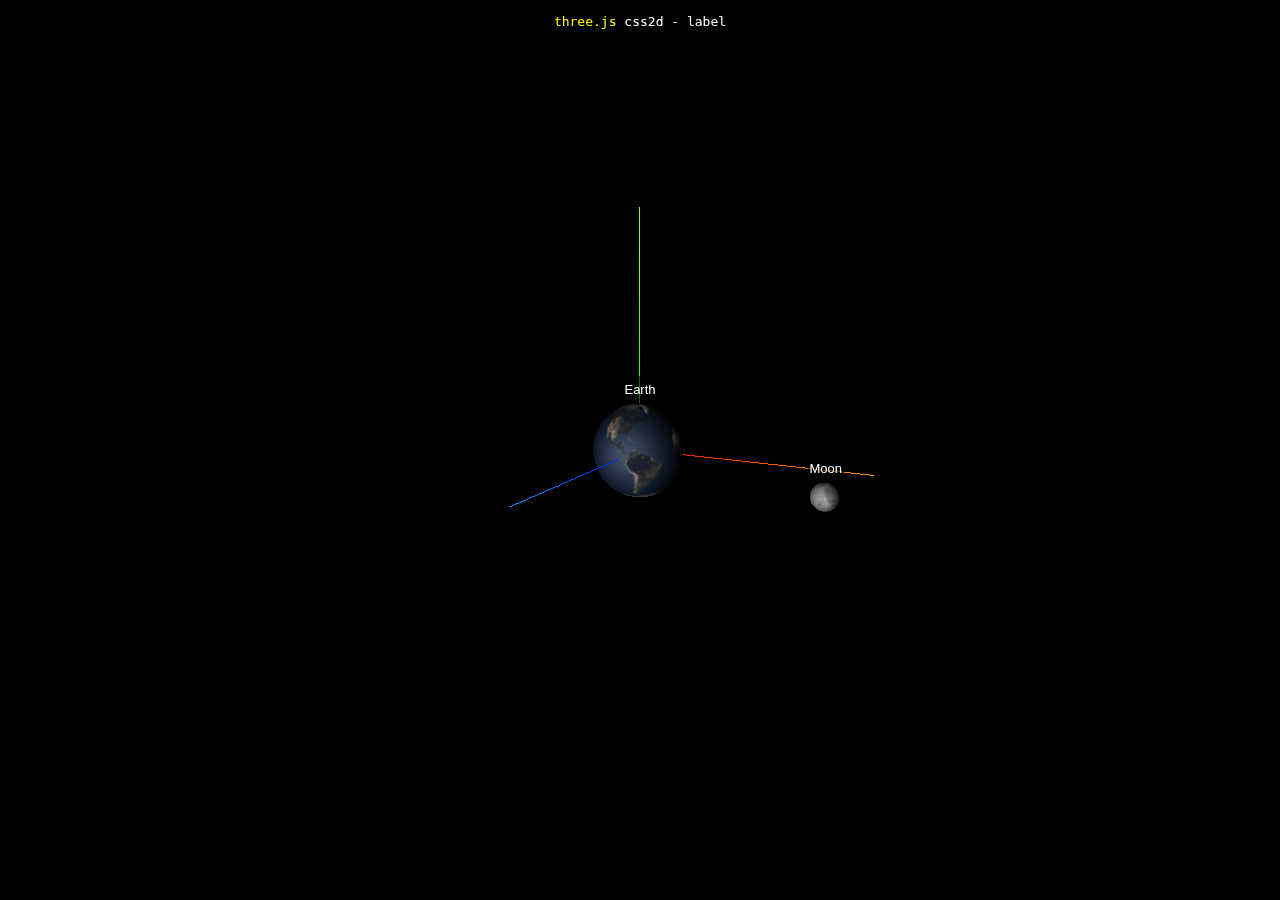
<file: home_server/temp_app/static/moduleLibs/examples/css2d_label.html>
<!DOCTYPE html>
<html>
	<head>
		<meta charset="utf-8">
		<meta name="viewport" content="width=device-width, user-scalable=no, minimum-scale=1.0, maximum-scale=1.0">
		<title>three.js css2d - label</title>
		<link type="text/css" rel="stylesheet" href="main.css">
		<style>
			.label {
				color: #FFF;
				font-family: sans-serif;
				padding: 2px;
				background: rgba( 0, 0, 0, .6 );
			}
		</style>
	</head>
	<body>
		<div id="info"><a href="https://threejs.org" target="_blank" rel="noopener">three.js</a> css2d - label</div>

		<script type="module">

			import * as THREE from '../build/three.module.js';

			import { OrbitControls } from './jsm/controls/OrbitControls.js';
			import { CSS2DRenderer, CSS2DObject } from './jsm/renderers/CSS2DRenderer.js';

			let camera, scene, renderer, labelRenderer;

			const clock = new THREE.Clock();
			const textureLoader = new THREE.TextureLoader();

			let moon;

			init();
			animate();

			function init() {

				const EARTH_RADIUS = 1;
				const MOON_RADIUS = 0.27;

				camera = new THREE.PerspectiveCamera( 45, window.innerWidth / window.innerHeight, 0.1, 200 );
				camera.position.set( 10, 5, 20 );

				scene = new THREE.Scene();

				const dirLight = new THREE.DirectionalLight( 0xffffff );
				dirLight.position.set( 0, 0, 1 );
				scene.add( dirLight );

				const axesHelper = new THREE.AxesHelper( 5 );
				scene.add( axesHelper );

				//

				const earthGeometry = new THREE.SphereGeometry( EARTH_RADIUS, 16, 16 );
				const earthMaterial = new THREE.MeshPhongMaterial( {
					specular: 0x333333,
					shininess: 5,
					map: textureLoader.load( 'textures/planets/earth_atmos_2048.jpg' ),
					specularMap: textureLoader.load( 'textures/planets/earth_specular_2048.jpg' ),
					normalMap: textureLoader.load( 'textures/planets/earth_normal_2048.jpg' ),
					normalScale: new THREE.Vector2( 0.85, 0.85 )
				} );
				const earth = new THREE.Mesh( earthGeometry, earthMaterial );
				scene.add( earth );

				const moonGeometry = new THREE.SphereGeometry( MOON_RADIUS, 16, 16 );
				const moonMaterial = new THREE.MeshPhongMaterial( {
					shininess: 5,
					map: textureLoader.load( 'textures/planets/moon_1024.jpg' )
				} );
				moon = new THREE.Mesh( moonGeometry, moonMaterial );
				scene.add( moon );

				//

				const earthDiv = document.createElement( 'div' );
				earthDiv.className = 'label';
				earthDiv.textContent = 'Earth';
				earthDiv.style.marginTop = '-1em';
				const earthLabel = new CSS2DObject( earthDiv );
				earthLabel.position.set( 0, EARTH_RADIUS, 0 );
				earth.add( earthLabel );

				const moonDiv = document.createElement( 'div' );
				moonDiv.className = 'label';
				moonDiv.textContent = 'Moon';
				moonDiv.style.marginTop = '-1em';
				const moonLabel = new CSS2DObject( moonDiv );
				moonLabel.position.set( 0, MOON_RADIUS, 0 );
				moon.add( moonLabel );

				//

				renderer = new THREE.WebGLRenderer();
				renderer.setPixelRatio( window.devicePixelRatio );
				renderer.setSize( window.innerWidth, window.innerHeight );
				document.body.appendChild( renderer.domElement );

				labelRenderer = new CSS2DRenderer();
				labelRenderer.setSize( window.innerWidth, window.innerHeight );
				labelRenderer.domElement.style.position = 'absolute';
				labelRenderer.domElement.style.top = '0px';
				document.body.appendChild( labelRenderer.domElement );

				const controls = new OrbitControls( camera, labelRenderer.domElement );
				controls.minDistance = 5;
				controls.maxDistance = 100;

				//

				window.addEventListener( 'resize', onWindowResize );

			}

			function onWindowResize() {

				camera.aspect = window.innerWidth / window.innerHeight;

				camera.updateProjectionMatrix();

				renderer.setSize( window.innerWidth, window.innerHeight );

				labelRenderer.setSize( window.innerWidth, window.innerHeight );

			}


			function animate() {

				requestAnimationFrame( animate );

				const elapsed = clock.getElapsedTime();

				moon.position.set( Math.sin( elapsed ) * 5, 0, Math.cos( elapsed ) * 5 );

				renderer.render( scene, camera );
				labelRenderer.render( scene, camera );

			}

		</script>
	</body>
</html>
</file>
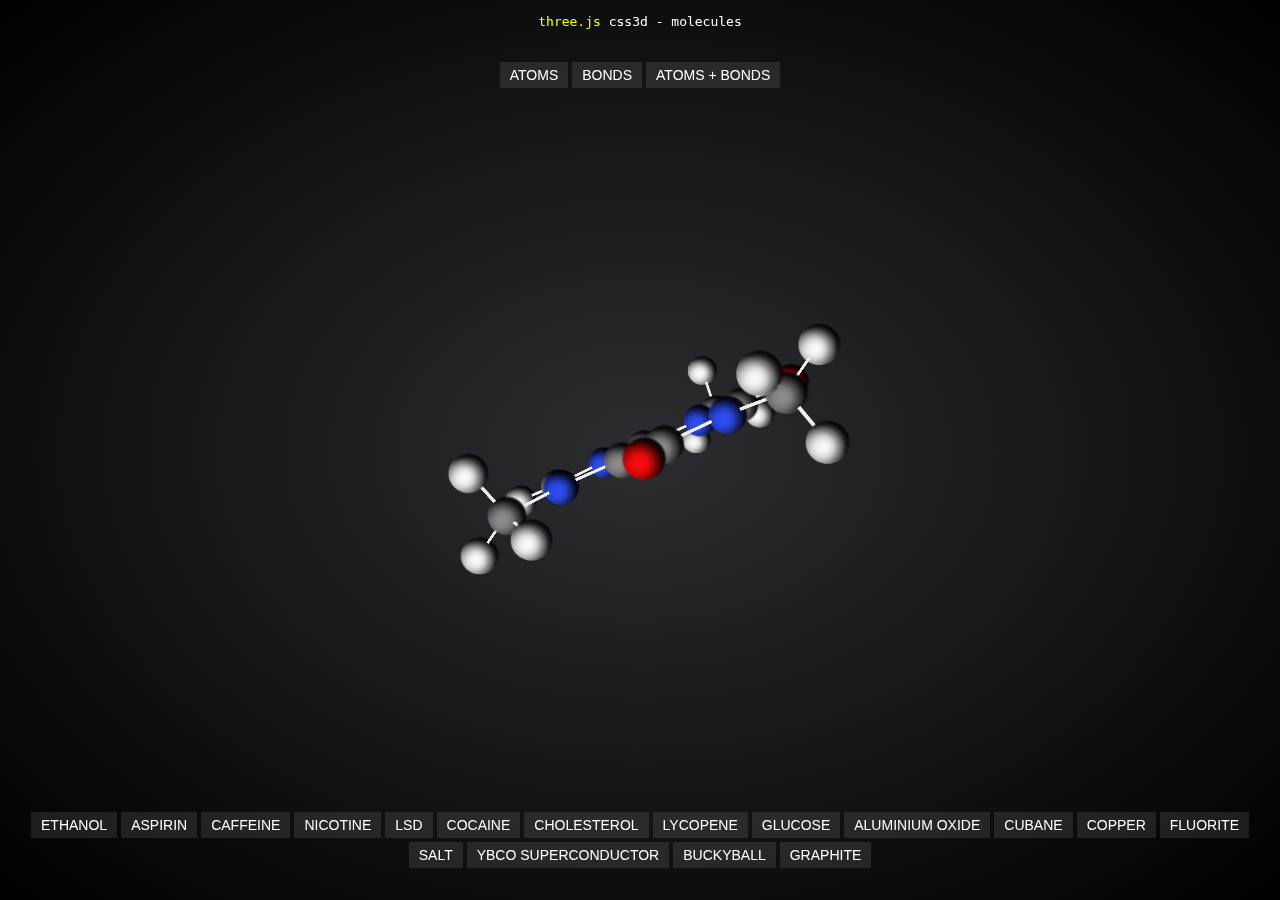
<file: home_server/temp_app/static/moduleLibs/examples/css3d_molecules.html>
<!DOCTYPE html>
<html>
	<head>
		<title>three.js css3d - molecules</title>
		<meta charset="utf-8">
		<meta name="viewport" content="width=device-width, user-scalable=no, minimum-scale=1.0, maximum-scale=1.0">
		<link type="text/css" rel="stylesheet" href="main.css">
		<style>
			body {
				background-color: #050505;
				background: radial-gradient(ellipse at center,  rgba(43,45,48,1) 0%,rgba(0,0,0,1) 100%);
			}

			#topmenu {
				position: absolute;
				top: 50px;
				width: 100%;
				padding: 10px;
				box-sizing: border-box;
				text-align: center;
			}

			#menu {
				position: absolute;
				bottom: 20px;
				width: 100%;
				padding: 10px;
				box-sizing: border-box;
				text-align: center;
			}

			button {
				color: rgb(255,255,255);
				background: rgb(255,255,255,0.1);
				border: 0px;
				padding: 5px 10px;
				margin: 2px;
				font-size: 14px;
				cursor: pointer;
			}

				button:hover {
					background-color: rgba(0,255,255,0.5);
				}

				button:active {
					color: #000000;
					background-color: rgba(0,255,255,1);
				}

			.bond {
				width: 5px;
				height: 10px;
				background: #eee;
				display: block;
			}
		</style>
	</head>
	<body>
		<div id="container"></div>
		<div id="info"><a href="https://threejs.org" target="_blank" rel="noopener">three.js</a> css3d - molecules</div>
		<div id="topmenu">
			<button id="b_a">Atoms</button><button id="b_b">Bonds</button><button id="b_ab">Atoms + Bonds</button>
		</div>
		<div id="menu"></div>

		<script type="module">

			import * as THREE from '../build/three.module.js';

			import { TrackballControls } from './jsm/controls/TrackballControls.js';
			import { PDBLoader } from './jsm/loaders/PDBLoader.js';
			import { CSS3DRenderer, CSS3DObject, CSS3DSprite } from './jsm/renderers/CSS3DRenderer.js';

			let camera, scene, renderer;
			let controls;
			let root;

			const objects = [];
			const tmpVec1 = new THREE.Vector3();
			const tmpVec2 = new THREE.Vector3();
			const tmpVec3 = new THREE.Vector3();
			const tmpVec4 = new THREE.Vector3();
			const offset = new THREE.Vector3();

			let visualizationType = 2;

			const MOLECULES = {
				"Ethanol": "ethanol.pdb",
				"Aspirin": "aspirin.pdb",
				"Caffeine": "caffeine.pdb",
				"Nicotine": "nicotine.pdb",
				"LSD": "lsd.pdb",
				"Cocaine": "cocaine.pdb",
				"Cholesterol": "cholesterol.pdb",
				"Lycopene": "lycopene.pdb",
				"Glucose": "glucose.pdb",
				"Aluminium oxide": "Al2O3.pdb",
				"Cubane": "cubane.pdb",
				"Copper": "cu.pdb",
				"Fluorite": "caf2.pdb",
				"Salt": "nacl.pdb",
				"YBCO superconductor": "ybco.pdb",
				"Buckyball": "buckyball.pdb",
				//"Diamond": "diamond.pdb",
				"Graphite": "graphite.pdb"
			};

			const loader = new PDBLoader();
			const colorSpriteMap = {};
			const baseSprite = document.createElement( 'img' );

			const menu = document.getElementById( "menu" );

			init();
			animate();

			function init() {

				camera = new THREE.PerspectiveCamera( 70, window.innerWidth / window.innerHeight, 1, 5000 );
				camera.position.z = 1000;

				scene = new THREE.Scene();

				root = new THREE.Object3D();
				scene.add( root );

				//

				renderer = new CSS3DRenderer();
				renderer.setSize( window.innerWidth, window.innerHeight );
				document.getElementById( 'container' ).appendChild( renderer.domElement );

				//

				controls = new TrackballControls( camera, renderer.domElement );
				controls.rotateSpeed = 0.5;

				//

				baseSprite.onload = function () {

					loadMolecule( "models/pdb/caffeine.pdb" );
					createMenu();

				};

				baseSprite.src = 'textures/sprites/ball.png';

				//

				window.addEventListener( 'resize', onWindowResize );

			}

			//

			function generateButtonCallback( url ) {

				return function () {

					loadMolecule( url );

				};

			}

			function createMenu() {

				for ( const m in MOLECULES ) {

					const button = document.createElement( 'button' );
					button.innerHTML = m;
					menu.appendChild( button );

					const url = "models/pdb/" + MOLECULES[ m ];

					button.addEventListener( 'click', generateButtonCallback( url ) );

				}

				const b_a = document.getElementById( "b_a" );
				const b_b = document.getElementById( "b_b" );
				const b_ab = document.getElementById( "b_ab" );

				b_a.addEventListener( 'click', function () {

					visualizationType = 0;
					showAtoms();

				} );
				b_b.addEventListener( 'click', function () {

					visualizationType = 1;
					showBonds();

				} );
				b_ab.addEventListener( 'click', function () {

					visualizationType = 2;
					showAtomsBonds();

				} );

			}

			//

			function showAtoms() {

				for ( let i = 0; i < objects.length; i ++ ) {

					const object = objects[ i ];

					if ( object instanceof CSS3DSprite ) {

						object.element.style.display = "";
						object.visible = true;

					} else {

						object.element.style.display = "none";
						object.visible = false;

					}

				}

			}

			function showBonds() {

				for ( let i = 0; i < objects.length; i ++ ) {

					const object = objects[ i ];

					if ( object instanceof CSS3DSprite ) {

						object.element.style.display = "none";
						object.visible = false;

					} else {

						object.element.style.display = "";
						object.element.style.height = object.userData.bondLengthFull;
						object.visible = true;

					}

				}

			}

			function showAtomsBonds() {

				for ( let i = 0; i < objects.length; i ++ ) {

					const object = objects[ i ];

					object.element.style.display = "";
					object.visible = true;

					if ( ! ( object instanceof CSS3DSprite ) ) {

						object.element.style.height = object.userData.bondLengthShort;

					}

				}

			}

			//

			function colorify( ctx, width, height, color ) {

				const r = color.r, g = color.g, b = color.b;

				const imageData = ctx.getImageData( 0, 0, width, height );
				const data = imageData.data;

				for ( let i = 0, l = data.length; i < l; i += 4 ) {

					data[ i + 0 ] *= r;
					data[ i + 1 ] *= g;
					data[ i + 2 ] *= b;

				}

				ctx.putImageData( imageData, 0, 0 );

			}

			function imageToCanvas( image ) {

				const width = image.width;
				const height = image.height;

				const canvas = document.createElement( 'canvas' );

				canvas.width = width;
				canvas.height = height;

				const context = canvas.getContext( '2d' );
				context.drawImage( image, 0, 0, width, height );

				return canvas;

			}

			//

			function loadMolecule( url ) {

				for ( let i = 0; i < objects.length; i ++ ) {

					const object = objects[ i ];
					object.parent.remove( object );

				}

				objects.length = 0;

				loader.load( url, function ( pdb ) {

					const geometryAtoms = pdb.geometryAtoms;
					const geometryBonds = pdb.geometryBonds;
					const json = pdb.json;

					geometryAtoms.computeBoundingBox();
					geometryAtoms.boundingBox.getCenter( offset ).negate();

					geometryAtoms.translate( offset.x, offset.y, offset.z );
					geometryBonds.translate( offset.x, offset.y, offset.z );

					const positionAtoms = geometryAtoms.getAttribute( 'position' );
					const colorAtoms = geometryAtoms.getAttribute( 'color' );

					const position = new THREE.Vector3();
					const color = new THREE.Color();

					for ( let i = 0; i < positionAtoms.count; i ++ ) {

						position.fromBufferAttribute( positionAtoms, i );
						color.fromBufferAttribute( colorAtoms, i );

						const atomJSON = json.atoms[ i ];
						const element = atomJSON[ 4 ];

						if ( ! colorSpriteMap[ element ] ) {

							const canvas = imageToCanvas( baseSprite );
							const context = canvas.getContext( '2d' );

							colorify( context, canvas.width, canvas.height, color );

							const dataUrl = canvas.toDataURL();

							colorSpriteMap[ element ] = dataUrl;

						}

						const colorSprite = colorSpriteMap[ element ];

						const atom = document.createElement( 'img' );
						atom.src = colorSprite;

						const object = new CSS3DSprite( atom );
						object.position.copy( position );
						object.position.multiplyScalar( 75 );

						object.matrixAutoUpdate = false;
						object.updateMatrix();

						root.add( object );

						objects.push( object );

					}

					const positionBonds = geometryBonds.getAttribute( 'position' );

					const start = new THREE.Vector3();
					const end = new THREE.Vector3();

					for ( let i = 0; i < positionBonds.count; i += 2 ) {

						start.fromBufferAttribute( positionBonds, i );
						end.fromBufferAttribute( positionBonds, i + 1 );

						start.multiplyScalar( 75 );
						end.multiplyScalar( 75 );

						tmpVec1.subVectors( end, start );
						const bondLength = tmpVec1.length() - 50;

						//

						let bond = document.createElement( 'div' );
						bond.className = "bond";
						bond.style.height = bondLength + "px";

						let object = new CSS3DObject( bond );
						object.position.copy( start );
						object.position.lerp( end, 0.5 );

						object.userData.bondLengthShort = bondLength + "px";
						object.userData.bondLengthFull = ( bondLength + 55 ) + "px";

						//

						const axis = tmpVec2.set( 0, 1, 0 ).cross( tmpVec1 );
						const radians = Math.acos( tmpVec3.set( 0, 1, 0 ).dot( tmpVec4.copy( tmpVec1 ).normalize() ) );

						const objMatrix = new THREE.Matrix4().makeRotationAxis( axis.normalize(), radians );
						object.matrix.copy( objMatrix );
						object.quaternion.setFromRotationMatrix( object.matrix );

						object.matrixAutoUpdate = false;
						object.updateMatrix();

						root.add( object );

						objects.push( object );

						//

						bond = document.createElement( 'div' );
						bond.className = "bond";
						bond.style.height = bondLength + "px";

						const joint = new THREE.Object3D( bond );
						joint.position.copy( start );
						joint.position.lerp( end, 0.5 );

						joint.matrix.copy( objMatrix );
						joint.quaternion.setFromRotationMatrix( joint.matrix );

						joint.matrixAutoUpdate = false;
						joint.updateMatrix();

						object = new CSS3DObject( bond );
						object.rotation.y = Math.PI / 2;

						object.matrixAutoUpdate = false;
						object.updateMatrix();

						object.userData.bondLengthShort = bondLength + "px";
						object.userData.bondLengthFull = ( bondLength + 55 ) + "px";

						object.userData.joint = joint;

						joint.add( object );
						root.add( joint );

						objects.push( object );

					}

					//console.log( "CSS3DObjects:", objects.length );

					switch ( visualizationType ) {

						case 0:
							showAtoms();
							break;
						case 1:
							showBonds();
							break;
						case 2:
							showAtomsBonds();
							break;

					}

				} );


			}

			//

			function onWindowResize() {

				camera.aspect = window.innerWidth / window.innerHeight;
				camera.updateProjectionMatrix();

				renderer.setSize( window.innerWidth, window.innerHeight );

			}

			function animate() {

				requestAnimationFrame( animate );
				controls.update();

				const time = Date.now() * 0.0004;

				root.rotation.x = time;
				root.rotation.y = time * 0.7;

				render();

			}

			function render() {

				renderer.render( scene, camera );

			}

    </script>
  </body>

</html>
</file>
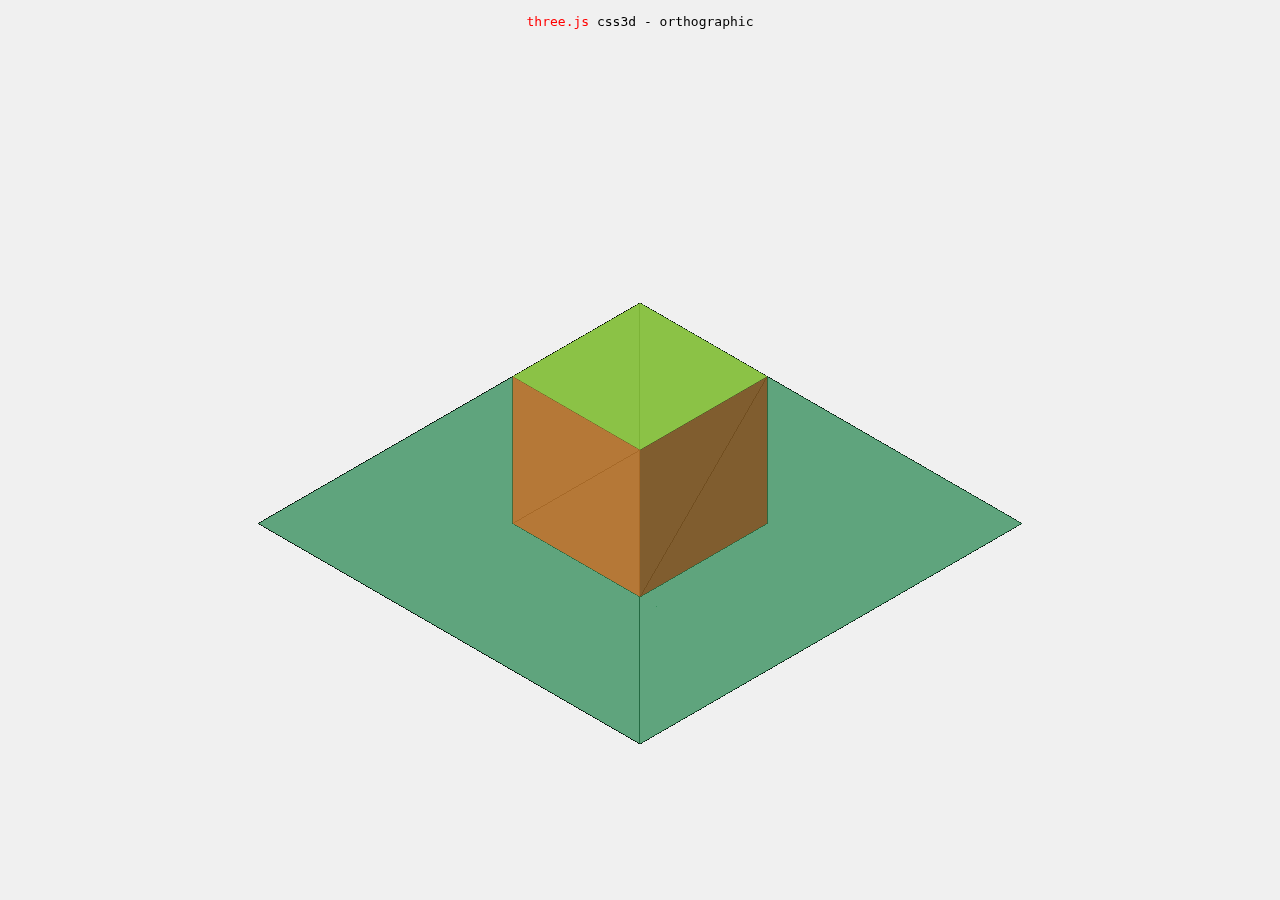
<file: home_server/temp_app/static/moduleLibs/examples/css3d_orthographic.html>
<!DOCTYPE html>
<html>
	<head>
		<title>three.js css3d - orthographic</title>
		<meta charset="utf-8">
		<meta name="viewport" content="width=device-width, user-scalable=no, minimum-scale=1.0, maximum-scale=1.0">
		<link type="text/css" rel="stylesheet" href="main.css">
		<style>
			body {
				background-color: #f0f0f0;
			}
			a {
				color: #f00;
			}
			#info {
				color: #000000;
			}
		</style>
	</head>
	<body>
		<div id="info"><a href="https://threejs.org" target="_blank" rel="noopener">three.js</a> css3d - orthographic</div>

		<script type="module">

			import * as THREE from '../build/three.module.js';

			import { OrbitControls } from './jsm/controls/OrbitControls.js';
			import { CSS3DRenderer, CSS3DObject } from './jsm/renderers/CSS3DRenderer.js';

			let camera, scene, renderer;

			let scene2, renderer2;

			const frustumSize = 500;

			init();
			animate();

			function init() {

				const aspect = window.innerWidth / window.innerHeight;
				camera = new THREE.OrthographicCamera( frustumSize * aspect / - 2, frustumSize * aspect / 2, frustumSize / 2, frustumSize / - 2, 1, 1000 );

				camera.position.set( - 200, 200, 200 );

				scene = new THREE.Scene();
				scene.background = new THREE.Color( 0xf0f0f0 );

				scene2 = new THREE.Scene();

				const material = new THREE.MeshBasicMaterial( { color: 0x000000, wireframe: true, wireframeLinewidth: 1, side: THREE.DoubleSide } );

				// left
				createPlane(
					100, 100,
					'chocolate',
					new THREE.Vector3( - 50, 0, 0 ),
					new THREE.Euler( 0, - 90 * THREE.MathUtils.DEG2RAD, 0 )
				);
				// right
				createPlane(
					100, 100,
					'saddlebrown',
					new THREE.Vector3( 0, 0, 50 ),
					new THREE.Euler( 0, 0, 0 )
				);
				// top
				createPlane(
					100, 100,
					'yellowgreen',
					new THREE.Vector3( 0, 50, 0 ),
					new THREE.Euler( - 90 * THREE.MathUtils.DEG2RAD, 0, 0 )
				);
				// bottom
				createPlane(
					300, 300,
					'seagreen',
					new THREE.Vector3( 0, - 50, 0 ),
					new THREE.Euler( - 90 * THREE.MathUtils.DEG2RAD, 0, 0 )
				);

				//

				renderer = new THREE.WebGLRenderer();
				renderer.setPixelRatio( window.devicePixelRatio );
				renderer.setSize( window.innerWidth, window.innerHeight );
				document.body.appendChild( renderer.domElement );

				renderer2 = new CSS3DRenderer();
				renderer2.setSize( window.innerWidth, window.innerHeight );
				renderer2.domElement.style.position = 'absolute';
				renderer2.domElement.style.top = 0;
				document.body.appendChild( renderer2.domElement );

				const controls = new OrbitControls( camera, renderer2.domElement );
				controls.minZoom = 0.5;
				controls.maxZoom = 2;

				function createPlane( width, height, cssColor, pos, rot ) {

					const element = document.createElement( 'div' );
					element.style.width = width + 'px';
					element.style.height = height + 'px';
					element.style.opacity = 0.75;
					element.style.background = cssColor;

					const object = new CSS3DObject( element );
					object.position.copy( pos );
					object.rotation.copy( rot );
					scene2.add( object );

					const geometry = new THREE.PlaneGeometry( width, height );
					const mesh = new THREE.Mesh( geometry, material );
					mesh.position.copy( object.position );
					mesh.rotation.copy( object.rotation );
					scene.add( mesh );

				}

				window.addEventListener( 'resize', onWindowResize );

			}

			function onWindowResize() {

				const aspect = window.innerWidth / window.innerHeight;

				camera.left = - frustumSize * aspect / 2;
				camera.right = frustumSize * aspect / 2;
				camera.top = frustumSize / 2;
				camera.bottom = - frustumSize / 2;

				camera.updateProjectionMatrix();

				renderer.setSize( window.innerWidth, window.innerHeight );

				renderer2.setSize( window.innerWidth, window.innerHeight );

			}

			function animate() {

				requestAnimationFrame( animate );

				renderer.render( scene, camera );
				renderer2.render( scene2, camera );

			}

		</script>
	</body>
</html>
</file>
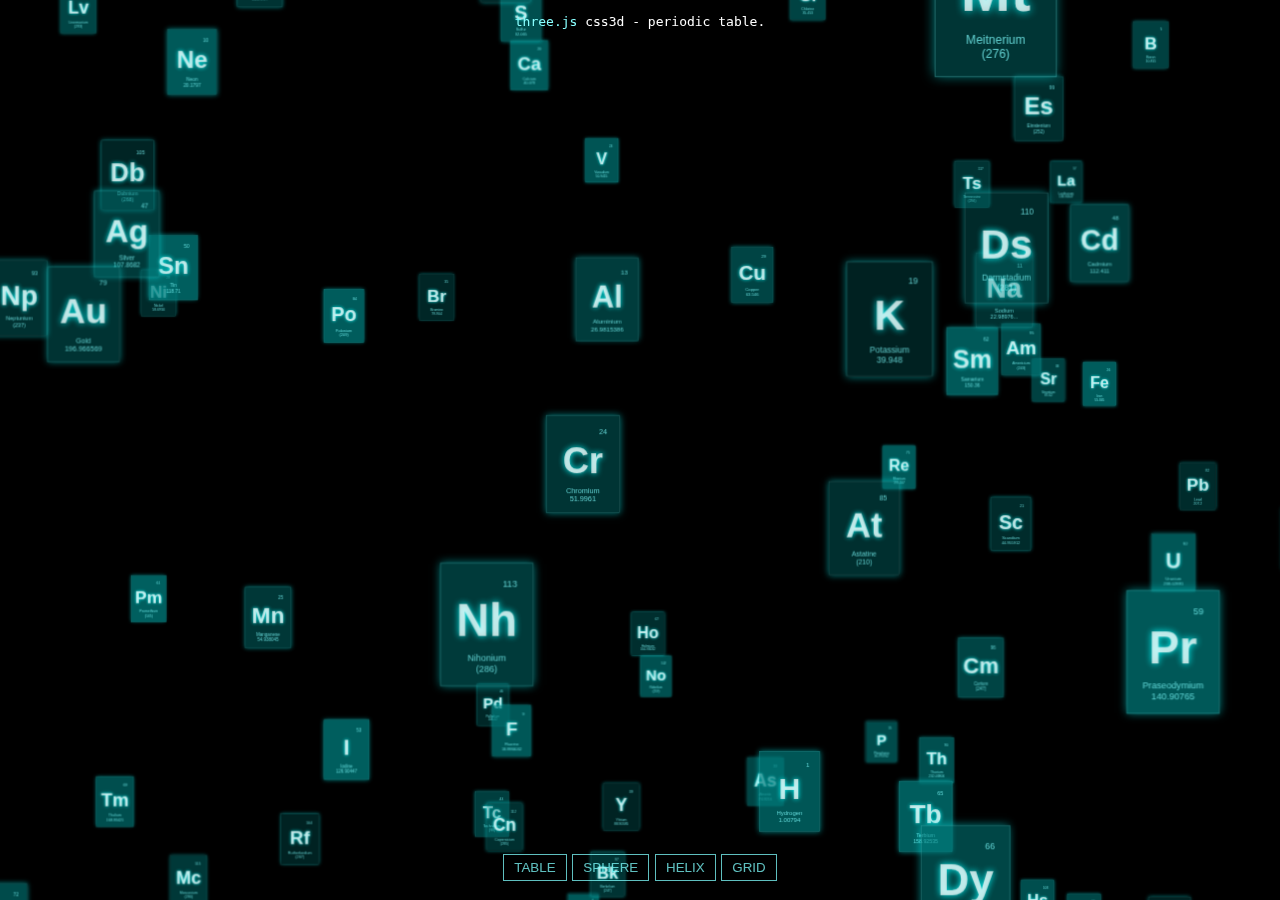
<file: home_server/temp_app/static/moduleLibs/examples/css3d_periodictable.html>
<!DOCTYPE html>
<html>
	<head>
		<title>three.js css3d - periodic table</title>
		<meta charset="utf-8">
		<meta name="viewport" content="width=device-width, user-scalable=no, minimum-scale=1.0, maximum-scale=1.0">
		<link type="text/css" rel="stylesheet" href="main.css">
		<style>
			a {
				color: #8ff;
			}

			#menu {
				position: absolute;
				bottom: 20px;
				width: 100%;
				text-align: center;
			}

			.element {
				width: 120px;
				height: 160px;
				box-shadow: 0px 0px 12px rgba(0,255,255,0.5);
				border: 1px solid rgba(127,255,255,0.25);
				font-family: Helvetica, sans-serif;
				text-align: center;
				line-height: normal;
				cursor: default;
			}

			.element:hover {
				box-shadow: 0px 0px 12px rgba(0,255,255,0.75);
				border: 1px solid rgba(127,255,255,0.75);
			}

				.element .number {
					position: absolute;
					top: 20px;
					right: 20px;
					font-size: 12px;
					color: rgba(127,255,255,0.75);
				}

				.element .symbol {
					position: absolute;
					top: 40px;
					left: 0px;
					right: 0px;
					font-size: 60px;
					font-weight: bold;
					color: rgba(255,255,255,0.75);
					text-shadow: 0 0 10px rgba(0,255,255,0.95);
				}

				.element .details {
					position: absolute;
					bottom: 15px;
					left: 0px;
					right: 0px;
					font-size: 12px;
					color: rgba(127,255,255,0.75);
				}

			button {
				color: rgba(127,255,255,0.75);
				background: transparent;
				outline: 1px solid rgba(127,255,255,0.75);
				border: 0px;
				padding: 5px 10px;
				cursor: pointer;
			}

			button:hover {
				background-color: rgba(0,255,255,0.5);
			}

			button:active {
				color: #000000;
				background-color: rgba(0,255,255,0.75);
			}
		</style>
	</head>
	<body>

		<div id="info"><a href="https://threejs.org" target="_blank" rel="noopener">three.js</a> css3d - periodic table.</div>
		<div id="container"></div>
		<div id="menu">
			<button id="table">TABLE</button>
			<button id="sphere">SPHERE</button>
			<button id="helix">HELIX</button>
			<button id="grid">GRID</button>
		</div>

		<script type="module">

			import * as THREE from '../build/three.module.js';

			import { TWEEN } from './jsm/libs/tween.module.min.js';
			import { TrackballControls } from './jsm/controls/TrackballControls.js';
			import { CSS3DRenderer, CSS3DObject } from './jsm/renderers/CSS3DRenderer.js';

			const table = [
				"H", "Hydrogen", "1.00794", 1, 1,
				"He", "Helium", "4.002602", 18, 1,
				"Li", "Lithium", "6.941", 1, 2,
				"Be", "Beryllium", "9.012182", 2, 2,
				"B", "Boron", "10.811", 13, 2,
				"C", "Carbon", "12.0107", 14, 2,
				"N", "Nitrogen", "14.0067", 15, 2,
				"O", "Oxygen", "15.9994", 16, 2,
				"F", "Fluorine", "18.9984032", 17, 2,
				"Ne", "Neon", "20.1797", 18, 2,
				"Na", "Sodium", "22.98976...", 1, 3,
				"Mg", "Magnesium", "24.305", 2, 3,
				"Al", "Aluminium", "26.9815386", 13, 3,
				"Si", "Silicon", "28.0855", 14, 3,
				"P", "Phosphorus", "30.973762", 15, 3,
				"S", "Sulfur", "32.065", 16, 3,
				"Cl", "Chlorine", "35.453", 17, 3,
				"Ar", "Argon", "39.948", 18, 3,
				"K", "Potassium", "39.948", 1, 4,
				"Ca", "Calcium", "40.078", 2, 4,
				"Sc", "Scandium", "44.955912", 3, 4,
				"Ti", "Titanium", "47.867", 4, 4,
				"V", "Vanadium", "50.9415", 5, 4,
				"Cr", "Chromium", "51.9961", 6, 4,
				"Mn", "Manganese", "54.938045", 7, 4,
				"Fe", "Iron", "55.845", 8, 4,
				"Co", "Cobalt", "58.933195", 9, 4,
				"Ni", "Nickel", "58.6934", 10, 4,
				"Cu", "Copper", "63.546", 11, 4,
				"Zn", "Zinc", "65.38", 12, 4,
				"Ga", "Gallium", "69.723", 13, 4,
				"Ge", "Germanium", "72.63", 14, 4,
				"As", "Arsenic", "74.9216", 15, 4,
				"Se", "Selenium", "78.96", 16, 4,
				"Br", "Bromine", "79.904", 17, 4,
				"Kr", "Krypton", "83.798", 18, 4,
				"Rb", "Rubidium", "85.4678", 1, 5,
				"Sr", "Strontium", "87.62", 2, 5,
				"Y", "Yttrium", "88.90585", 3, 5,
				"Zr", "Zirconium", "91.224", 4, 5,
				"Nb", "Niobium", "92.90628", 5, 5,
				"Mo", "Molybdenum", "95.96", 6, 5,
				"Tc", "Technetium", "(98)", 7, 5,
				"Ru", "Ruthenium", "101.07", 8, 5,
				"Rh", "Rhodium", "102.9055", 9, 5,
				"Pd", "Palladium", "106.42", 10, 5,
				"Ag", "Silver", "107.8682", 11, 5,
				"Cd", "Cadmium", "112.411", 12, 5,
				"In", "Indium", "114.818", 13, 5,
				"Sn", "Tin", "118.71", 14, 5,
				"Sb", "Antimony", "121.76", 15, 5,
				"Te", "Tellurium", "127.6", 16, 5,
				"I", "Iodine", "126.90447", 17, 5,
				"Xe", "Xenon", "131.293", 18, 5,
				"Cs", "Caesium", "132.9054", 1, 6,
				"Ba", "Barium", "132.9054", 2, 6,
				"La", "Lanthanum", "138.90547", 4, 9,
				"Ce", "Cerium", "140.116", 5, 9,
				"Pr", "Praseodymium", "140.90765", 6, 9,
				"Nd", "Neodymium", "144.242", 7, 9,
				"Pm", "Promethium", "(145)", 8, 9,
				"Sm", "Samarium", "150.36", 9, 9,
				"Eu", "Europium", "151.964", 10, 9,
				"Gd", "Gadolinium", "157.25", 11, 9,
				"Tb", "Terbium", "158.92535", 12, 9,
				"Dy", "Dysprosium", "162.5", 13, 9,
				"Ho", "Holmium", "164.93032", 14, 9,
				"Er", "Erbium", "167.259", 15, 9,
				"Tm", "Thulium", "168.93421", 16, 9,
				"Yb", "Ytterbium", "173.054", 17, 9,
				"Lu", "Lutetium", "174.9668", 18, 9,
				"Hf", "Hafnium", "178.49", 4, 6,
				"Ta", "Tantalum", "180.94788", 5, 6,
				"W", "Tungsten", "183.84", 6, 6,
				"Re", "Rhenium", "186.207", 7, 6,
				"Os", "Osmium", "190.23", 8, 6,
				"Ir", "Iridium", "192.217", 9, 6,
				"Pt", "Platinum", "195.084", 10, 6,
				"Au", "Gold", "196.966569", 11, 6,
				"Hg", "Mercury", "200.59", 12, 6,
				"Tl", "Thallium", "204.3833", 13, 6,
				"Pb", "Lead", "207.2", 14, 6,
				"Bi", "Bismuth", "208.9804", 15, 6,
				"Po", "Polonium", "(209)", 16, 6,
				"At", "Astatine", "(210)", 17, 6,
				"Rn", "Radon", "(222)", 18, 6,
				"Fr", "Francium", "(223)", 1, 7,
				"Ra", "Radium", "(226)", 2, 7,
				"Ac", "Actinium", "(227)", 4, 10,
				"Th", "Thorium", "232.03806", 5, 10,
				"Pa", "Protactinium", "231.0588", 6, 10,
				"U", "Uranium", "238.02891", 7, 10,
				"Np", "Neptunium", "(237)", 8, 10,
				"Pu", "Plutonium", "(244)", 9, 10,
				"Am", "Americium", "(243)", 10, 10,
				"Cm", "Curium", "(247)", 11, 10,
				"Bk", "Berkelium", "(247)", 12, 10,
				"Cf", "Californium", "(251)", 13, 10,
				"Es", "Einstenium", "(252)", 14, 10,
				"Fm", "Fermium", "(257)", 15, 10,
				"Md", "Mendelevium", "(258)", 16, 10,
				"No", "Nobelium", "(259)", 17, 10,
				"Lr", "Lawrencium", "(262)", 18, 10,
				"Rf", "Rutherfordium", "(267)", 4, 7,
				"Db", "Dubnium", "(268)", 5, 7,
				"Sg", "Seaborgium", "(271)", 6, 7,
				"Bh", "Bohrium", "(272)", 7, 7,
				"Hs", "Hassium", "(270)", 8, 7,
				"Mt", "Meitnerium", "(276)", 9, 7,
				"Ds", "Darmstadium", "(281)", 10, 7,
				"Rg", "Roentgenium", "(280)", 11, 7,
				"Cn", "Copernicium", "(285)", 12, 7,
				"Nh", "Nihonium", "(286)", 13, 7,
				"Fl", "Flerovium", "(289)", 14, 7,
				"Mc", "Moscovium", "(290)", 15, 7,
				"Lv", "Livermorium", "(293)", 16, 7,
				"Ts", "Tennessine", "(294)", 17, 7,
				"Og", "Oganesson", "(294)", 18, 7
			];

			let camera, scene, renderer;
			let controls;

			const objects = [];
			const targets = { table: [], sphere: [], helix: [], grid: [] };

			init();
			animate();

			function init() {

				camera = new THREE.PerspectiveCamera( 40, window.innerWidth / window.innerHeight, 1, 10000 );
				camera.position.z = 3000;

				scene = new THREE.Scene();

				// table

				for ( let i = 0; i < table.length; i += 5 ) {

					const element = document.createElement( 'div' );
					element.className = 'element';
					element.style.backgroundColor = 'rgba(0,127,127,' + ( Math.random() * 0.5 + 0.25 ) + ')';

					const number = document.createElement( 'div' );
					number.className = 'number';
					number.textContent = ( i / 5 ) + 1;
					element.appendChild( number );

					const symbol = document.createElement( 'div' );
					symbol.className = 'symbol';
					symbol.textContent = table[ i ];
					element.appendChild( symbol );

					const details = document.createElement( 'div' );
					details.className = 'details';
					details.innerHTML = table[ i + 1 ] + '<br>' + table[ i + 2 ];
					element.appendChild( details );

					const objectCSS = new CSS3DObject( element );
					objectCSS.position.x = Math.random() * 4000 - 2000;
					objectCSS.position.y = Math.random() * 4000 - 2000;
					objectCSS.position.z = Math.random() * 4000 - 2000;
					scene.add( objectCSS );

					objects.push( objectCSS );

					//

					const object = new THREE.Object3D();
					object.position.x = ( table[ i + 3 ] * 140 ) - 1330;
					object.position.y = - ( table[ i + 4 ] * 180 ) + 990;

					targets.table.push( object );

				}

				// sphere

				const vector = new THREE.Vector3();

				for ( let i = 0, l = objects.length; i < l; i ++ ) {

					const phi = Math.acos( - 1 + ( 2 * i ) / l );
					const theta = Math.sqrt( l * Math.PI ) * phi;

					const object = new THREE.Object3D();

					object.position.setFromSphericalCoords( 800, phi, theta );

					vector.copy( object.position ).multiplyScalar( 2 );

					object.lookAt( vector );

					targets.sphere.push( object );

				}

				// helix

				for ( let i = 0, l = objects.length; i < l; i ++ ) {

					const theta = i * 0.175 + Math.PI;
					const y = - ( i * 8 ) + 450;

					const object = new THREE.Object3D();

					object.position.setFromCylindricalCoords( 900, theta, y );

					vector.x = object.position.x * 2;
					vector.y = object.position.y;
					vector.z = object.position.z * 2;

					object.lookAt( vector );

					targets.helix.push( object );

				}

				// grid

				for ( let i = 0; i < objects.length; i ++ ) {

					const object = new THREE.Object3D();

					object.position.x = ( ( i % 5 ) * 400 ) - 800;
					object.position.y = ( - ( Math.floor( i / 5 ) % 5 ) * 400 ) + 800;
					object.position.z = ( Math.floor( i / 25 ) ) * 1000 - 2000;

					targets.grid.push( object );

				}

				//

				renderer = new CSS3DRenderer();
				renderer.setSize( window.innerWidth, window.innerHeight );
				document.getElementById( 'container' ).appendChild( renderer.domElement );

				//

				controls = new TrackballControls( camera, renderer.domElement );
				controls.minDistance = 500;
				controls.maxDistance = 6000;
				controls.addEventListener( 'change', render );

				const buttonTable = document.getElementById( 'table' );
				buttonTable.addEventListener( 'click', function () {

					transform( targets.table, 2000 );

				} );

				const buttonSphere = document.getElementById( 'sphere' );
				buttonSphere.addEventListener( 'click', function () {

					transform( targets.sphere, 2000 );

				} );

				const buttonHelix = document.getElementById( 'helix' );
				buttonHelix.addEventListener( 'click', function () {

					transform( targets.helix, 2000 );

				} );

				const buttonGrid = document.getElementById( 'grid' );
				buttonGrid.addEventListener( 'click', function () {

					transform( targets.grid, 2000 );

				} );

				transform( targets.table, 2000 );

				//

				window.addEventListener( 'resize', onWindowResize );

			}

			function transform( targets, duration ) {

				TWEEN.removeAll();

				for ( let i = 0; i < objects.length; i ++ ) {

					const object = objects[ i ];
					const target = targets[ i ];

					new TWEEN.Tween( object.position )
						.to( { x: target.position.x, y: target.position.y, z: target.position.z }, Math.random() * duration + duration )
						.easing( TWEEN.Easing.Exponential.InOut )
						.start();

					new TWEEN.Tween( object.rotation )
						.to( { x: target.rotation.x, y: target.rotation.y, z: target.rotation.z }, Math.random() * duration + duration )
						.easing( TWEEN.Easing.Exponential.InOut )
						.start();

				}

				new TWEEN.Tween( this )
					.to( {}, duration * 2 )
					.onUpdate( render )
					.start();

			}

			function onWindowResize() {

				camera.aspect = window.innerWidth / window.innerHeight;
				camera.updateProjectionMatrix();

				renderer.setSize( window.innerWidth, window.innerHeight );

				render();

			}

			function animate() {

				requestAnimationFrame( animate );

				TWEEN.update();

				controls.update();

			}

			function render() {

				renderer.render( scene, camera );

			}

		</script>
	</body>
</html>
</file>
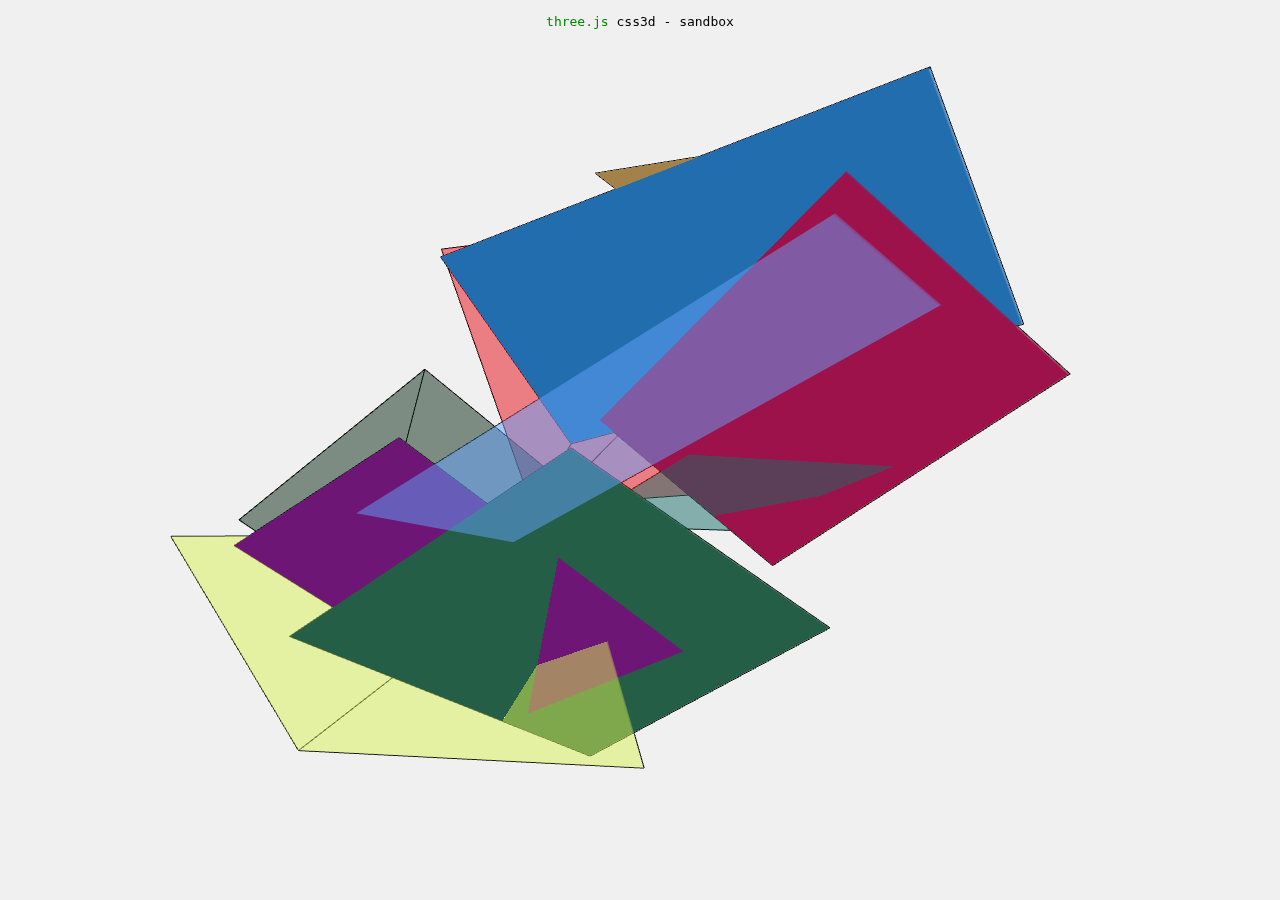
<file: home_server/temp_app/static/moduleLibs/examples/css3d_sandbox.html>
<!DOCTYPE html>
<html>
	<head>
		<meta charset="utf-8">
		<meta name="viewport" content="width=device-width, user-scalable=no, minimum-scale=1.0, maximum-scale=1.0">
		<link type="text/css" rel="stylesheet" href="main.css">
		<style>
			body {
				color: #000;
			}
			a {
				color: #080;
			}
		</style>
	</head>
	<body>
		<div id="info"><a href="https://threejs.org" target="_blank" rel="noopener">three.js</a> css3d - sandbox</div>

		<script type="module">

			import * as THREE from '../build/three.module.js';

			import { TrackballControls } from './jsm/controls/TrackballControls.js';
			import { CSS3DRenderer, CSS3DObject } from './jsm/renderers/CSS3DRenderer.js';

			let camera, scene, renderer;

			let scene2, renderer2;

			let controls;

			init();
			animate();

			function init() {

				camera = new THREE.PerspectiveCamera( 45, window.innerWidth / window.innerHeight, 1, 1000 );
				camera.position.set( 200, 200, 200 );

				scene = new THREE.Scene();
				scene.background = new THREE.Color( 0xf0f0f0 );

				scene2 = new THREE.Scene();

				const material = new THREE.MeshBasicMaterial( { color: 0x000000, wireframe: true, wireframeLinewidth: 1, side: THREE.DoubleSide } );

				//

				for ( let i = 0; i < 10; i ++ ) {

					const element = document.createElement( 'div' );
					element.style.width = '100px';
					element.style.height = '100px';
					element.style.opacity = ( i < 5 ) ? 0.5 : 1;
					element.style.background = new THREE.Color( Math.random() * 0xffffff ).getStyle();

					const object = new CSS3DObject( element );
					object.position.x = Math.random() * 200 - 100;
					object.position.y = Math.random() * 200 - 100;
					object.position.z = Math.random() * 200 - 100;
					object.rotation.x = Math.random();
					object.rotation.y = Math.random();
					object.rotation.z = Math.random();
					object.scale.x = Math.random() + 0.5;
					object.scale.y = Math.random() + 0.5;
					scene2.add( object );

					const geometry = new THREE.PlaneGeometry( 100, 100 );
					const mesh = new THREE.Mesh( geometry, material );
					mesh.position.copy( object.position );
					mesh.rotation.copy( object.rotation );
					mesh.scale.copy( object.scale );
					scene.add( mesh );

				}

				//

				renderer = new THREE.WebGLRenderer( { antialias: true } );
				renderer.setPixelRatio( window.devicePixelRatio );
				renderer.setSize( window.innerWidth, window.innerHeight );
				document.body.appendChild( renderer.domElement );

				renderer2 = new CSS3DRenderer();
				renderer2.setSize( window.innerWidth, window.innerHeight );
				renderer2.domElement.style.position = 'absolute';
				renderer2.domElement.style.top = 0;
				document.body.appendChild( renderer2.domElement );

				controls = new TrackballControls( camera, renderer2.domElement );

				window.addEventListener( 'resize', onWindowResize );

			}

			function onWindowResize() {

				camera.aspect = window.innerWidth / window.innerHeight;

				camera.updateProjectionMatrix();

				renderer.setSize( window.innerWidth, window.innerHeight );

				renderer2.setSize( window.innerWidth, window.innerHeight );

			}

			function animate() {

				requestAnimationFrame( animate );

				controls.update();

				renderer.render( scene, camera );
				renderer2.render( scene2, camera );

			}

		</script>
	</body>
</html>
</file>
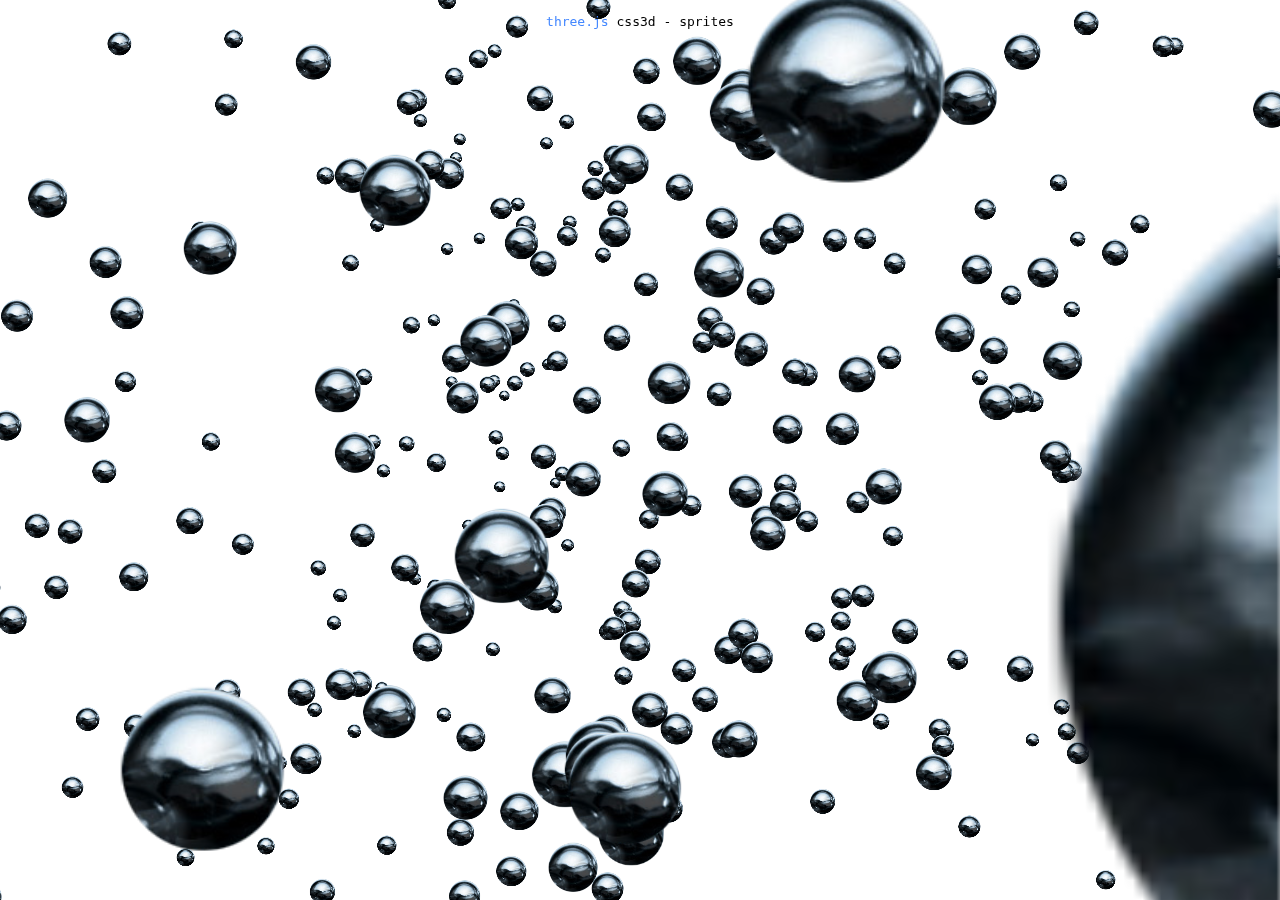
<file: home_server/temp_app/static/moduleLibs/examples/css3d_sprites.html>
<!DOCTYPE html>
<html>
	<head>
		<title>three.js css3d - sprites</title>
		<meta charset="utf-8">
		<meta name="viewport" content="width=device-width, user-scalable=no, minimum-scale=1.0, maximum-scale=1.0">
		<link type="text/css" rel="stylesheet" href="main.css">
		<style>
			body {
				background-color: #fff;
				color: #000;
			}
			a {
				color: #48f;
			}
		</style>
	</head>
	<body>

		<div id="info"><a href="https://threejs.org" target="_blank" rel="noopener">three.js</a> css3d - sprites</div>
		<div id="container"></div>

		<script type="module">

			import * as THREE from '../build/three.module.js';

			import { TWEEN } from './jsm/libs/tween.module.min.js';
			import { TrackballControls } from './jsm/controls/TrackballControls.js';
			import { CSS3DRenderer, CSS3DSprite } from './jsm/renderers/CSS3DRenderer.js';

			let camera, scene, renderer;
			let controls;

			const particlesTotal = 512;
			const positions = [];
			const objects = [];
			let current = 0;

			init();
			animate();

			function init() {

				camera = new THREE.PerspectiveCamera( 75, window.innerWidth / window.innerHeight, 1, 5000 );
				camera.position.set( 600, 400, 1500 );
				camera.lookAt( 0, 0, 0 );

				scene = new THREE.Scene();

				const image = document.createElement( 'img' );
				image.addEventListener( 'load', function () {

					for ( let i = 0; i < particlesTotal; i ++ ) {

						const object = new CSS3DSprite( image.cloneNode() );
						object.position.x = Math.random() * 4000 - 2000,
						object.position.y = Math.random() * 4000 - 2000,
						object.position.z = Math.random() * 4000 - 2000;
						scene.add( object );

						objects.push( object );

					}

					transition();

				} );
				image.src = 'textures/sprite.png';

				// Plane

				const amountX = 16;
				const amountZ = 32;
				const separationPlane = 150;
				const offsetX = ( ( amountX - 1 ) * separationPlane ) / 2;
				const offsetZ = ( ( amountZ - 1 ) * separationPlane ) / 2;

				for ( let i = 0; i < particlesTotal; i ++ ) {

					const x = ( i % amountX ) * separationPlane;
					const z = Math.floor( i / amountX ) * separationPlane;
					const y = ( Math.sin( x * 0.5 ) + Math.sin( z * 0.5 ) ) * 200;

					positions.push( x - offsetX, y, z - offsetZ );

				}

				// Cube

				const amount = 8;
				const separationCube = 150;
				const offset = ( ( amount - 1 ) * separationCube ) / 2;

				for ( let i = 0; i < particlesTotal; i ++ ) {

					const x = ( i % amount ) * separationCube;
					const y = Math.floor( ( i / amount ) % amount ) * separationCube;
					const z = Math.floor( i / ( amount * amount ) ) * separationCube;

					positions.push( x - offset, y - offset, z - offset );

				}

				// Random

				for ( let i = 0; i < particlesTotal; i ++ ) {

					positions.push(
						Math.random() * 4000 - 2000,
						Math.random() * 4000 - 2000,
						Math.random() * 4000 - 2000
					);

				}

				// Sphere

				const radius = 750;

				for ( let i = 0; i < particlesTotal; i ++ ) {

					const phi = Math.acos( - 1 + ( 2 * i ) / particlesTotal );
					const theta = Math.sqrt( particlesTotal * Math.PI ) * phi;

					positions.push(
						radius * Math.cos( theta ) * Math.sin( phi ),
						radius * Math.sin( theta ) * Math.sin( phi ),
						radius * Math.cos( phi )
					);

				}

				//

				renderer = new CSS3DRenderer();
				renderer.setSize( window.innerWidth, window.innerHeight );
				document.getElementById( 'container' ).appendChild( renderer.domElement );

				//

				controls = new TrackballControls( camera, renderer.domElement );

				//

				window.addEventListener( 'resize', onWindowResize );

			}

			function onWindowResize() {

				camera.aspect = window.innerWidth / window.innerHeight;
				camera.updateProjectionMatrix();

				renderer.setSize( window.innerWidth, window.innerHeight );

			}

			function transition() {

				const offset = current * particlesTotal * 3;
				const duration = 2000;

				for ( let i = 0, j = offset; i < particlesTotal; i ++, j += 3 ) {

					const object = objects[ i ];

					new TWEEN.Tween( object.position )
						.to( {
							x: positions[ j ],
							y: positions[ j + 1 ],
							z: positions[ j + 2 ]
						}, Math.random() * duration + duration )
						.easing( TWEEN.Easing.Exponential.InOut )
						.start();

				}

				new TWEEN.Tween( this )
					.to( {}, duration * 3 )
					.onComplete( transition )
					.start();

				current = ( current + 1 ) % 4;

			}

			function animate() {

				requestAnimationFrame( animate );

				TWEEN.update();
				controls.update();

				const time = performance.now();

				for ( let i = 0, l = objects.length; i < l; i ++ ) {

					const object = objects[ i ];
					const scale = Math.sin( ( Math.floor( object.position.x ) + time ) * 0.002 ) * 0.3 + 1;
					object.scale.set( scale, scale, scale );

				}

				renderer.render( scene, camera );

			}

		</script>
	</body>
</html>
</file>
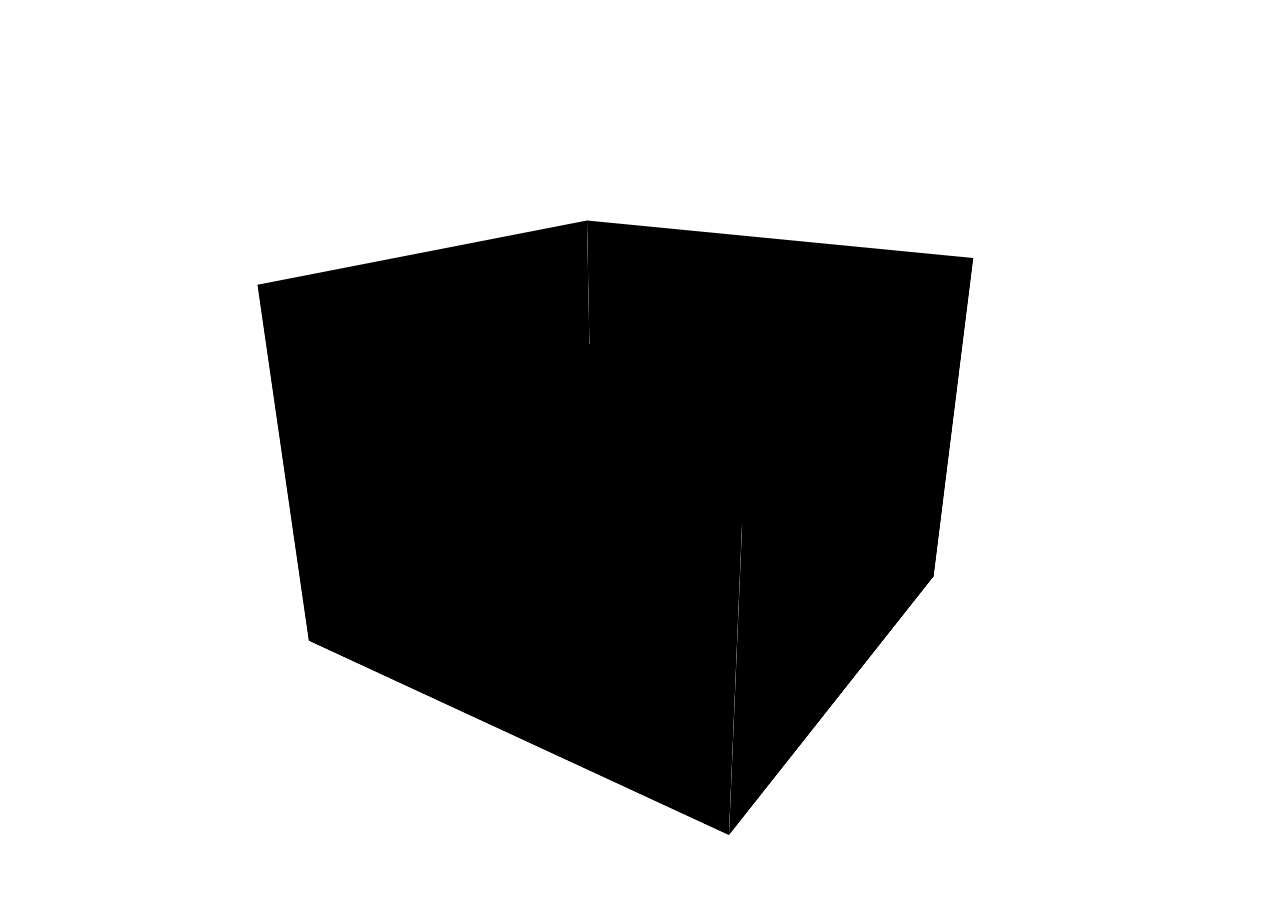
<file: home_server/temp_app/static/moduleLibs/examples/css3d_youtube.html>
<!DOCTYPE html>
<html>
	<head>
		<title>three.js css3d - youtube</title>
		<meta charset="utf-8">
		<meta name="viewport" content="width=device-width, user-scalable=no, minimum-scale=1.0, maximum-scale=1.0">
		<link type="text/css" rel="stylesheet" href="main.css">
		<style>
			body {
				background-color: #ffffff;
			}

			#blocker {
				position: absolute;
				top: 0;
				left: 0;
				bottom: 0;
				right: 0;
			}
		</style>
	</head>
	<body>
		<div id="container"></div>
		<div id="blocker"></div>

		<script type="module">

			import * as THREE from '../build/three.module.js';

			import { TrackballControls } from './jsm/controls/TrackballControls.js';
			import { CSS3DRenderer, CSS3DObject } from './jsm/renderers/CSS3DRenderer.js';

			let camera, scene, renderer;
			let controls;

			function Element( id, x, y, z, ry ) {

				const div = document.createElement( 'div' );
				div.style.width = '480px';
				div.style.height = '360px';
				div.style.backgroundColor = '#000';

				const iframe = document.createElement( 'iframe' );
				iframe.style.width = '480px';
				iframe.style.height = '360px';
				iframe.style.border = '0px';
				iframe.src = [ 'https://www.youtube.com/embed/', id, '?rel=0' ].join( '' );
				div.appendChild( iframe );

				const object = new CSS3DObject( div );
				object.position.set( x, y, z );
				object.rotation.y = ry;

				return object;

			};

			init();
			animate();

			function init() {

				const container = document.getElementById( 'container' );

				camera = new THREE.PerspectiveCamera( 50, window.innerWidth / window.innerHeight, 1, 5000 );
				camera.position.set( 500, 350, 750 );

				scene = new THREE.Scene();

				renderer = new CSS3DRenderer();
				renderer.setSize( window.innerWidth, window.innerHeight );
				container.appendChild( renderer.domElement );

				const group = new THREE.Group();
				group.add( new Element( 'SJOz3qjfQXU', 0, 0, 240, 0 ) );
				group.add( new Element( 'Y2-xZ-1HE-Q', 240, 0, 0, Math.PI / 2 ) );
				group.add( new Element( 'IrydklNpcFI', 0, 0, - 240, Math.PI ) );
				group.add( new Element( '9ubytEsCaS0', - 240, 0, 0, - Math.PI / 2 ) );
				scene.add( group );

				controls = new TrackballControls( camera, renderer.domElement );
				controls.rotateSpeed = 4;

				window.addEventListener( 'resize', onWindowResize );

				// Block iframe events when dragging camera

				const blocker = document.getElementById( 'blocker' );
				blocker.style.display = 'none';

				controls.addEventListener( 'start', function () {

					blocker.style.display = '';

				} );
				controls.addEventListener( 'end', function () {

					blocker.style.display = 'none';

				} );

			}

			function onWindowResize() {

				camera.aspect = window.innerWidth / window.innerHeight;
				camera.updateProjectionMatrix();
				renderer.setSize( window.innerWidth, window.innerHeight );

			}

			function animate() {

				requestAnimationFrame( animate );
				controls.update();
				renderer.render( scene, camera );

			}

		</script>
	</body>
</html>
</file>
<file: home_server/temp_app/static/moduleLibs/examples/main.css>
body {
	margin: 0;
	background-color: #000;
	color: #fff;
	font-family: Monospace;
	font-size: 13px;
	line-height: 24px;
	overscroll-behavior: none;
}

a {
	color: #ff0;
	text-decoration: none;
}

a:hover {
	text-decoration: underline;
}

button {
	cursor: pointer;
	text-transform: uppercase;
}

#info {
	position: absolute;
	top: 0px;
	width: 100%;
	padding: 10px;
	box-sizing: border-box;
	text-align: center;
	-moz-user-select: none;
	-webkit-user-select: none;
	-ms-user-select: none;
	user-select: none;
	pointer-events: none;
	z-index: 1; /* TODO Solve this in HTML */
}

a, button, input, select {
	pointer-events: auto;
}

.lil-gui {
	z-index: 2 !important; /* TODO Solve this in HTML */
}

@media all and ( max-width: 640px ) {
	.lil-gui.root { 
		right: auto;
		top: auto;
		max-height: 50%;
		max-width: 80%;
		bottom: 0;
		left: 0;
	}
}

#overlay {
	position: absolute;
	font-size: 16px;
	z-index: 2;
	top: 0;
	left: 0;
	width: 100%;
	height: 100%;
	display: flex;
	align-items: center;
	justify-content: center;
	flex-direction: column;
	background: rgba(0,0,0,0.7);
}

	#overlay button {
		background: transparent;
		border: 0;
		border: 1px solid rgb(255, 255, 255);
		border-radius: 4px;
		color: #ffffff;
		padding: 12px 18px;
		text-transform: uppercase;
		cursor: pointer;
	}

#notSupported {
	width: 50%;
	margin: auto;
	background-color: #f00;
	margin-top: 20px;
	padding: 10px;
}
</file>
